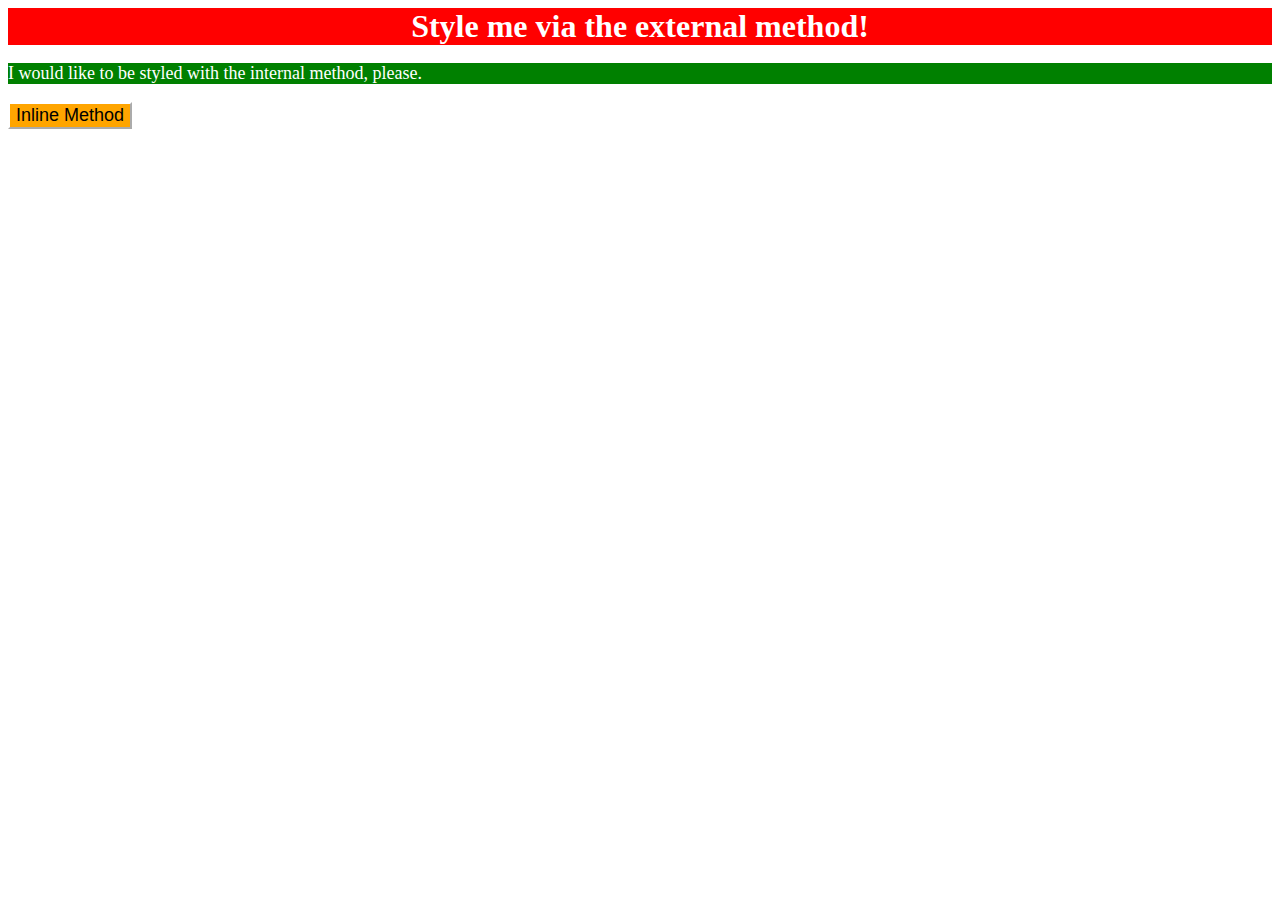
<file: foundations/01-css-methods/index.html>
<!DOCTYPE html>
<html lang="en">
  <head>
    <meta charset="UTF-8">
    <meta http-equiv="X-UA-Compatible" content="IE=edge">
    <meta name="viewport" content="width=device-width, initial-scale=1.0">
    <title>Methods for Adding CSS</title>
    <link href="index.css" rel="stylesheet">
    <style>
      #internal {
        background-color: green;
        color: white;
        font-size: 18px;
      }
    </style>
  </head>
  <body>
    <div class="external">Style me via the external method!</div>
    <p id="internal">I would like to be styled with the internal method, please.</p>
    <button class="inline" style="background-color: orange; font-size: 18px; border-color: white;">Inline Method</button>
</body>
</html>
</file>
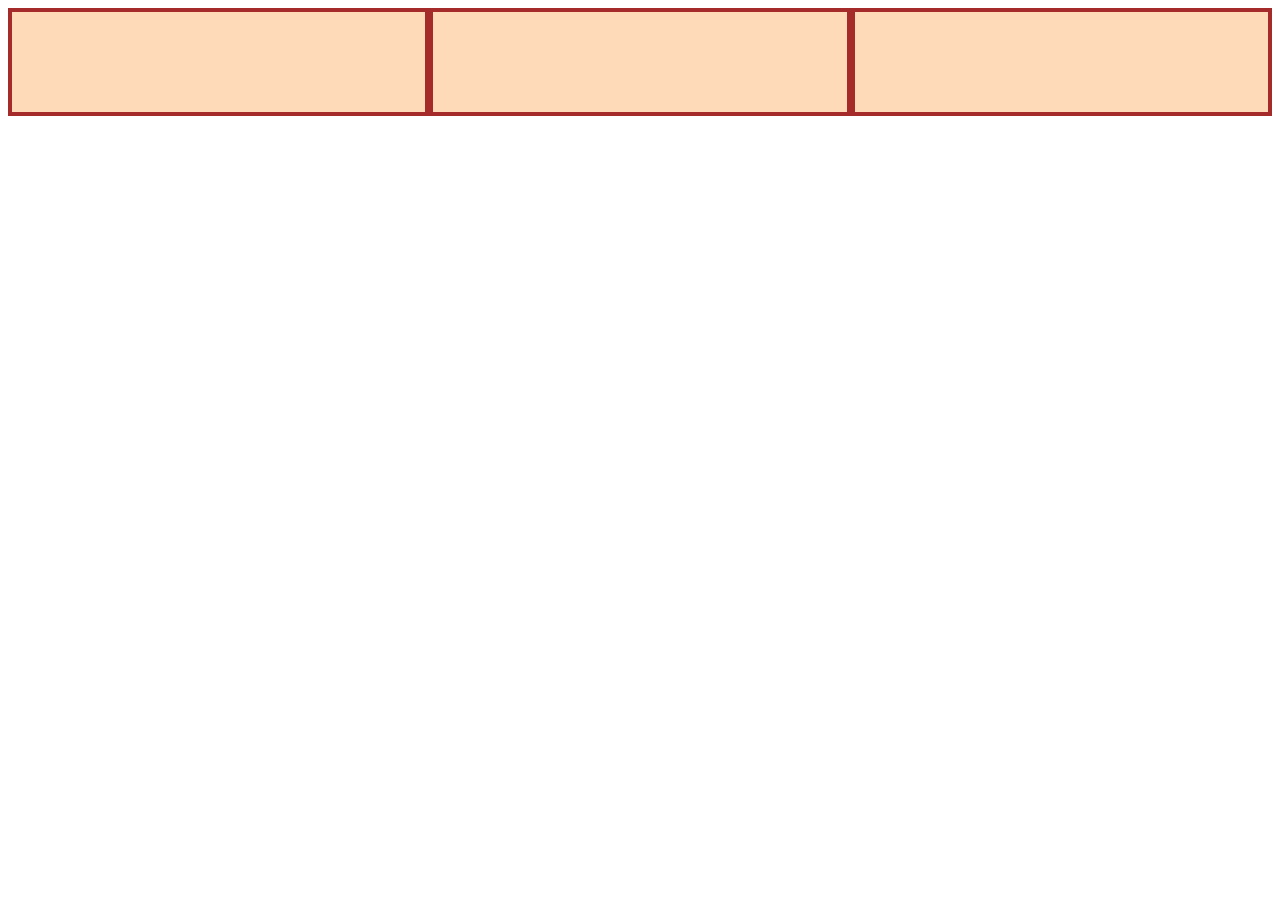
<file: flex/flex-trial.html>
<!DOCTYPE html>
<html lang="en">

<head>
    <meta charset="UTF-8">
    <meta http-equiv="X-UA-Compatible" content="IE=edge">
    <meta name="viewport" content="width=device-width, initial-scale=1.0">
    <link rel="stylesheet" href="flex-trial.css">
    <title>Document</title>
</head>

<body>
    <div class="flex-container">
        <div class="one"></div>
        <div class="two"></div>
        <div class="three"></div>
    </div>
</body>

</html>
</file>
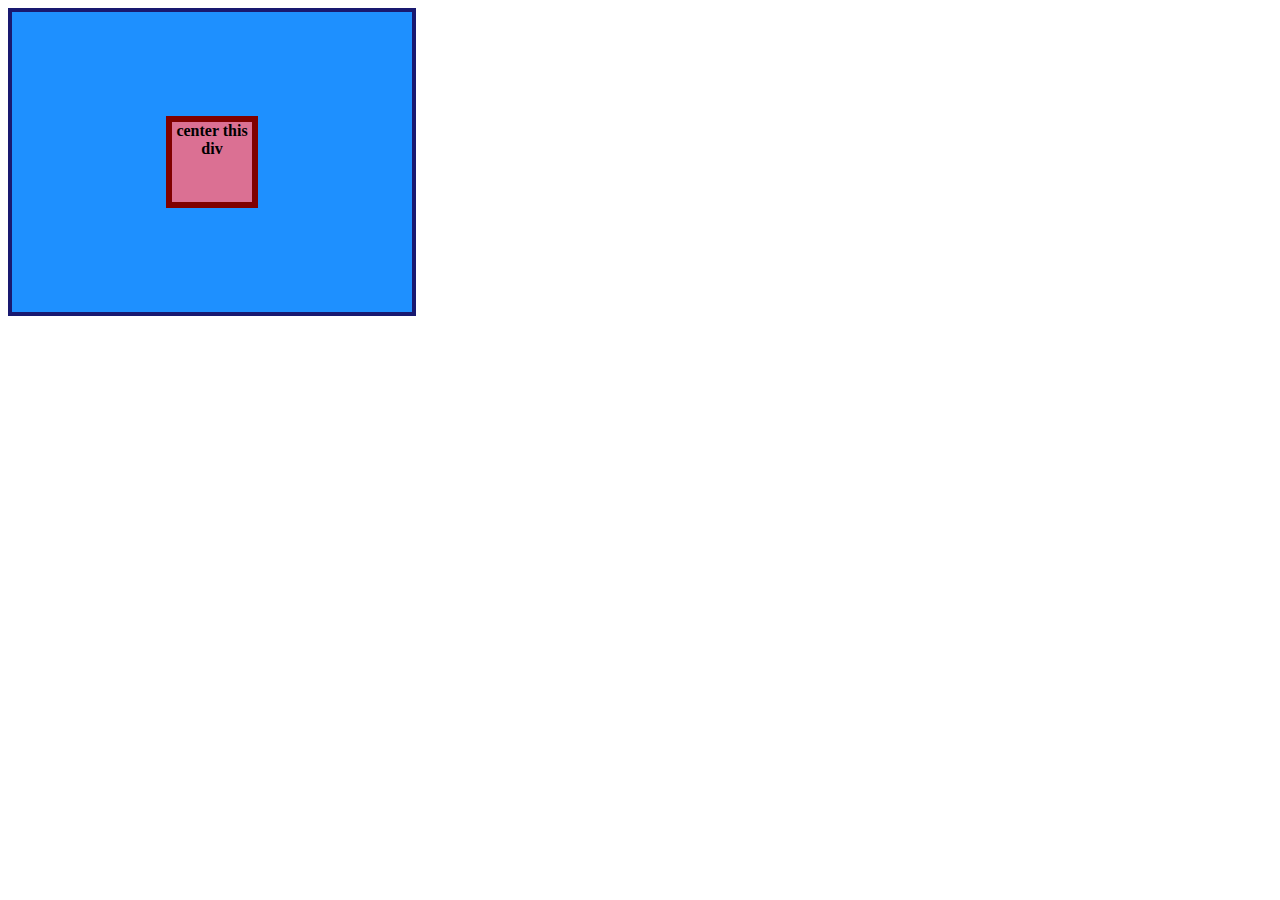
<file: flex/01-flex-center/solution/my-sol.html>
<!DOCTYPE html>
<html lang="en">

<head>
    <meta charset="UTF-8">
    <meta http-equiv="X-UA-Compatible" content="IE=edge">
    <meta name="viewport" content="width=device-width, initial-scale=1.0">
    <title>CENTER THIS DIV</title>
    <link rel="stylesheet" href="my-sol.css">
</head>

<body>
    <div class="container">
        <div class="box">center this div</div>
    </div>
</body>

</html>
</file>
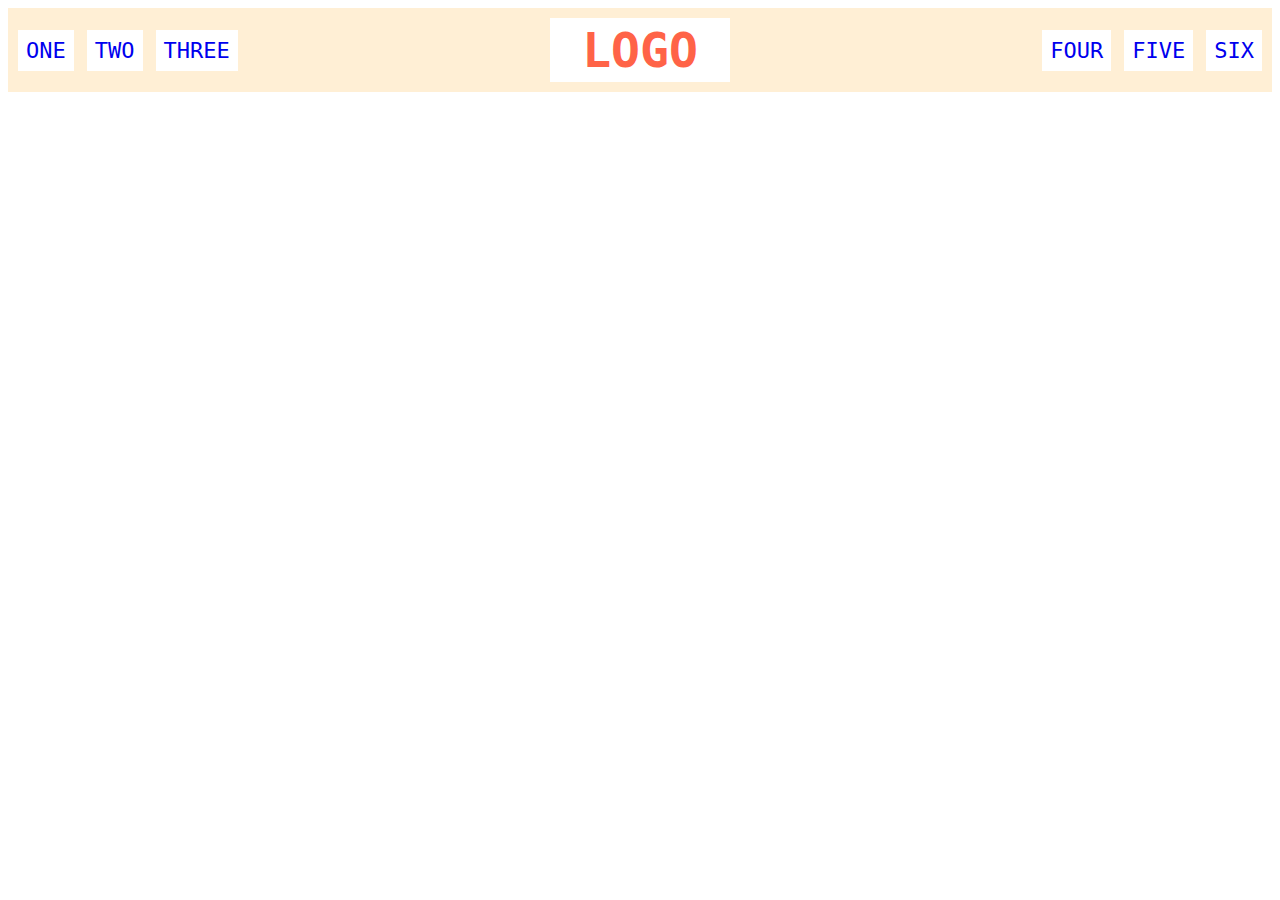
<file: flex/02-flex-header/solution/my-sol.html>
<!DOCTYPE html>
<html lang="en">

<head>
    <meta charset="UTF-8">
    <meta http-equiv="X-UA-Compatible" content="IE=edge">
    <meta name="viewport" content="width=device-width, initial-scale=1.0">
    <title>Flex Header</title>
    <link rel="stylesheet" href="my-sol.css">
</head>

<body>
    <div class="header">
        <div class="left-links">
            <ul>
                <li><a href="#">ONE</a></li>
                <li><a href="#">TWO</a></li>
                <li><a href="#">THREE</a></li>
            </ul>
        </div>
        <div class="logo">LOGO</div>
        <div class="right-links">
            <ul>
                <li><a href="#">FOUR</a></li>
                <li><a href="#">FIVE</a></li>
                <li><a href="#">SIX</a></li>
            </ul>
        </div>
    </div>
</body>

</html>
</file>
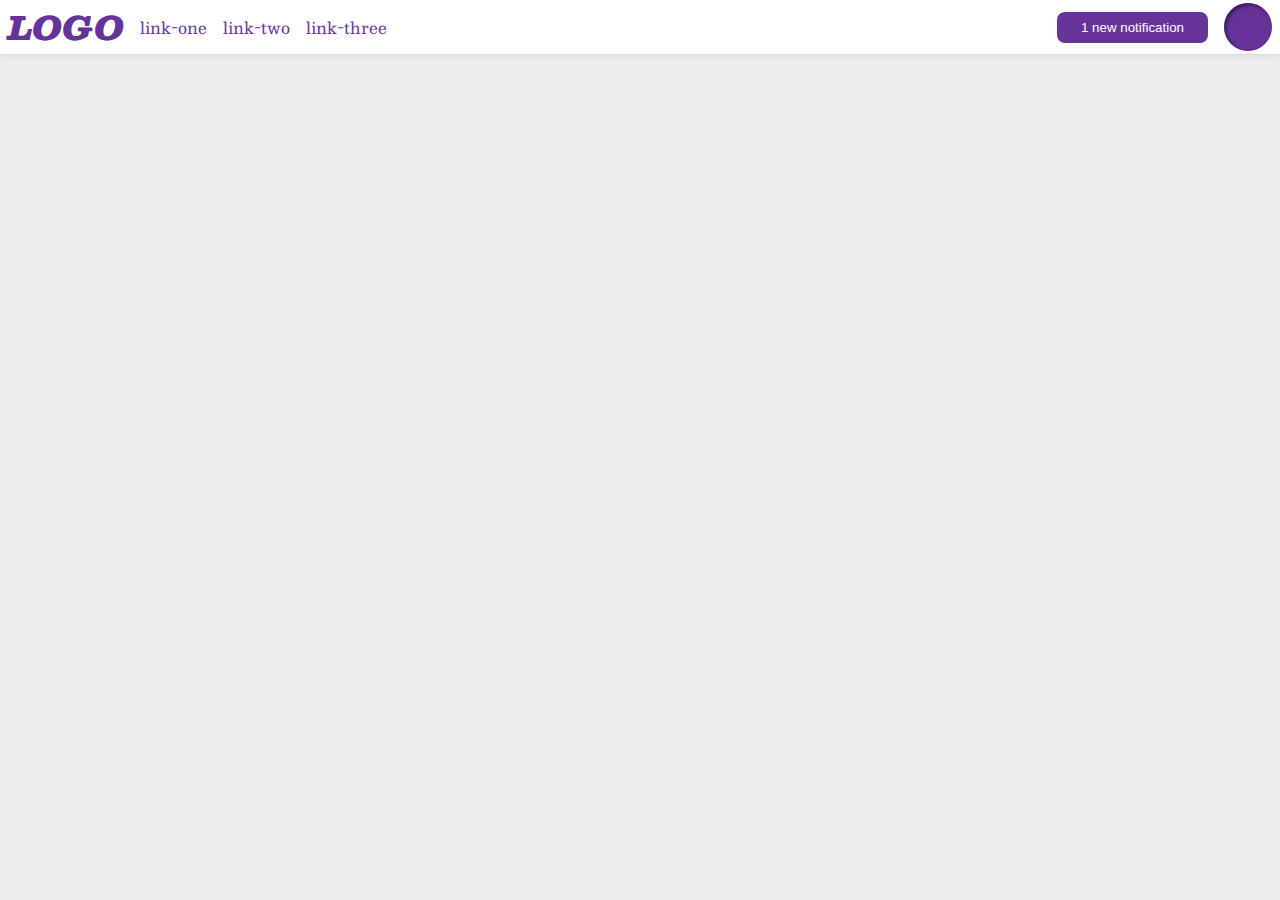
<file: flex/03-flex-header-2/solution/my-sol.html>
<!DOCTYPE html>
<html lang="en">

<head>
    <meta charset="UTF-8">
    <meta http-equiv="X-UA-Compatible" content="IE=edge">
    <meta name="viewport" content="width=device-width, initial-scale=1.0">
    <title>Flex Header 2</title>
    <link rel="stylesheet" href="my-sol.css">
</head>

<body>
    <div class="header">
        <div class="left-side">
            <div class="logo">
                LOGO
            </div>
            <ul class="links">
                <li><a href="google.com">link-one</a></li>
                <li><a href="google.com">link-two</a></li>
                <li><a href="google.com">link-three</a></li>
            </ul>
        </div>
        <div class="right-side">
            <button class="notifications">
                1 new notification
            </button>
            <div class="profile-image"></div>
        </div>

    </div>
</body>

</html>
</file>
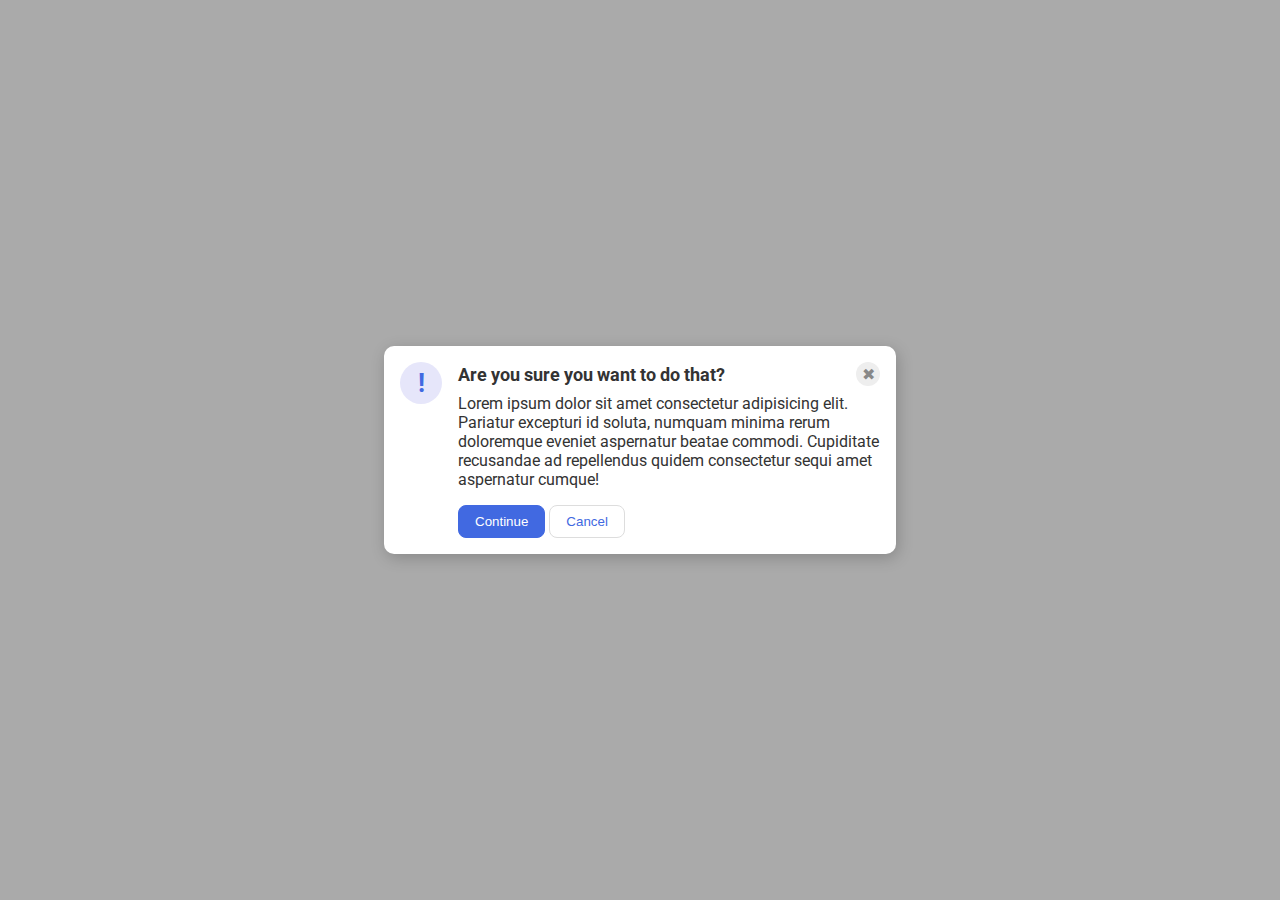
<file: flex/05-flex-modal/solution/my-sol.html>
<!DOCTYPE html>
<html lang="en">

<head>
    <meta charset="UTF-8">
    <meta http-equiv="X-UA-Compatible" content="IE=edge">
    <meta name="viewport" content="width=device-width, initial-scale=1.0">
    <link rel="stylesheet" href="my-sol.css">
    <title>Modal</title>
</head>

<body>
    <div class="modal">
        <div class="icon">!</div>
        <div class="container">
            <div class="header">Are you sure you want to do that?
                <div class="close-button">✖</div>
            </div>
            <div class="text">Lorem ipsum dolor sit amet consectetur adipisicing elit. Pariatur excepturi id soluta,
                numquam
                minima rerum doloremque eveniet aspernatur beatae commodi. Cupiditate recusandae ad repellendus
                quidem
                consectetur sequi amet aspernatur cumque!</div>
            <button class="continue">Continue</button>
            <button class="cancel">Cancel</button>
        </div>
    </div>
</body>

</html>
</file>
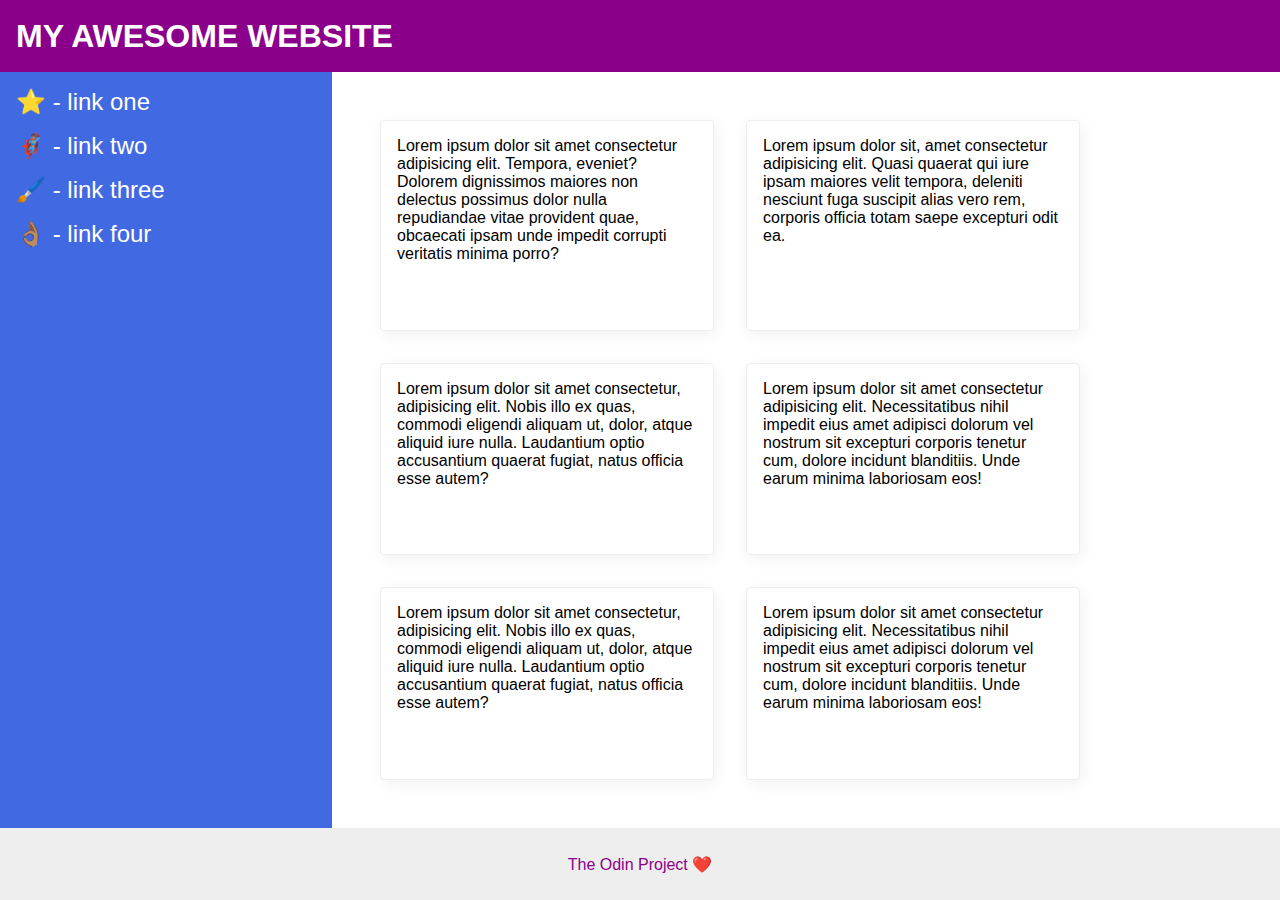
<file: flex/07-flex-layout-2/solution/my-sol.html>
<!DOCTYPE html>
<html lang="en">

<head>
    <meta charset="UTF-8">
    <meta http-equiv="X-UA-Compatible" content="IE=edge">
    <meta name="viewport" content="width=device-width, initial-scale=1.0">
    <title>The Holy Grail</title>
    <link rel="stylesheet" href="my-sol.css">
</head>

<body>
    <div class="header">
        <span>MY AWESOME WEBSITE</span>
    </div>
    <div class="container">

        <div class="sidebar">
            <ul>
                <li><a href="#">⭐ - link one</a></li>
                <li><a href="#">🦸🏽‍♂️ - link two</a></li>
                <li><a href="#">🖌️ - link three</a></li>
                <li><a href="#">👌🏽 - link four</a></li>
            </ul>
        </div>

        <div class="card-contents">
            <div class="card">Lorem ipsum dolor sit amet consectetur adipisicing elit. Tempora, eveniet? Dolorem
                dignissimos
                maiores non delectus possimus dolor nulla repudiandae vitae provident quae, obcaecati ipsam unde
                impedit
                corrupti veritatis minima porro?</div>
            <div class="card">Lorem ipsum dolor sit, amet consectetur adipisicing elit. Quasi quaerat qui iure
                ipsam
                maiores
                velit tempora, deleniti nesciunt fuga suscipit alias vero rem, corporis officia totam saepe
                excepturi odit
                ea.
            </div>
            <div class="card">Lorem ipsum dolor sit amet consectetur, adipisicing elit. Nobis illo ex quas,
                commodi
                eligendi
                aliquam ut, dolor, atque aliquid iure nulla. Laudantium optio accusantium quaerat fugiat, natus
                officia esse
                autem?</div>
            <div class="card">Lorem ipsum dolor sit amet consectetur adipisicing elit. Necessitatibus nihil
                impedit
                eius
                amet
                adipisci dolorum vel nostrum sit excepturi corporis tenetur cum, dolore incidunt blanditiis.
                Unde
                earum
                minima
                laboriosam eos!</div>
            <div class="card">Lorem ipsum dolor sit amet consectetur, adipisicing elit. Nobis illo ex quas,
                commodi
                eligendi
                aliquam ut, dolor, atque aliquid iure nulla. Laudantium optio accusantium quaerat fugiat, natus
                officia esse
                autem?</div>
            <div class="card">Lorem ipsum dolor sit amet consectetur adipisicing elit. Necessitatibus nihil
                impedit
                eius
                amet
                adipisci dolorum vel nostrum sit excepturi corporis tenetur cum, dolore incidunt blanditiis.
                Unde
                earum
                minima
                laboriosam eos!</div>
        </div>
    </div>


    <div class="footer">
        The Odin Project ❤️
    </div>
</body>

</html>
</file>
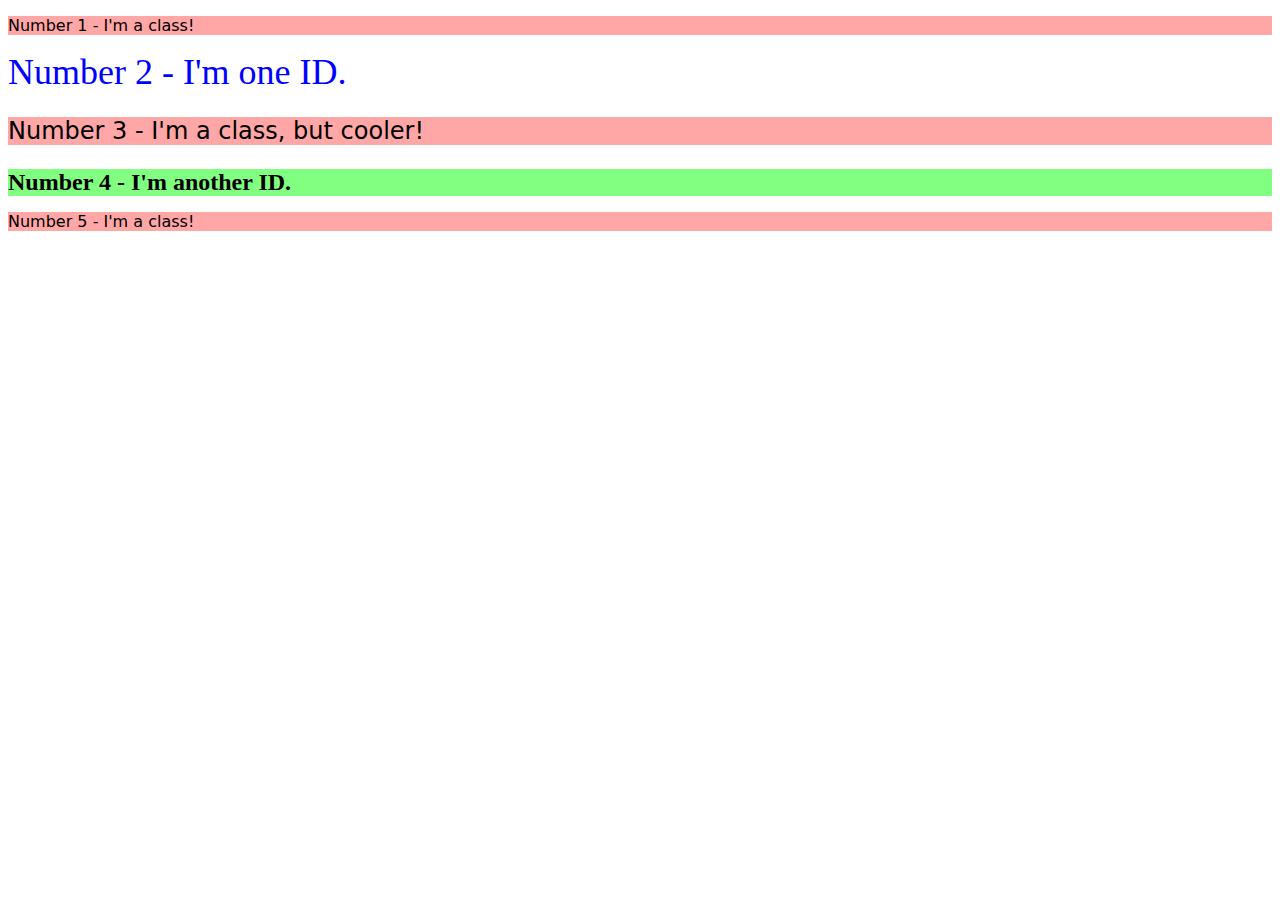
<file: foundations/02-class-id-selectors/solution/my-solution.html>
<!DOCTYPE html>
<html lang="en">
  <head>
    <meta charset="UTF-8">
    <meta http-equiv="X-UA-Compatible" content="IE=edge">
    <meta name="viewport" content="width=device-width, initial-scale=1.0">
    <title>Class and ID Selectors</title>
    <link rel="stylesheet" href="my-solution.css">
  </head>
  <body>
    <p class="odd">Number 1 - I'm a class!</p>
    <div id="id1">Number 2 - I'm one ID.</div>
    <p class="odd oddly-cool">Number 3 - I'm a class, but cooler!</p>
    <div id="id2">Number 4 - I'm another ID.</div>
    <p class="odd">Number 5 - I'm a class!</p>
  </body>
</html>
</file>
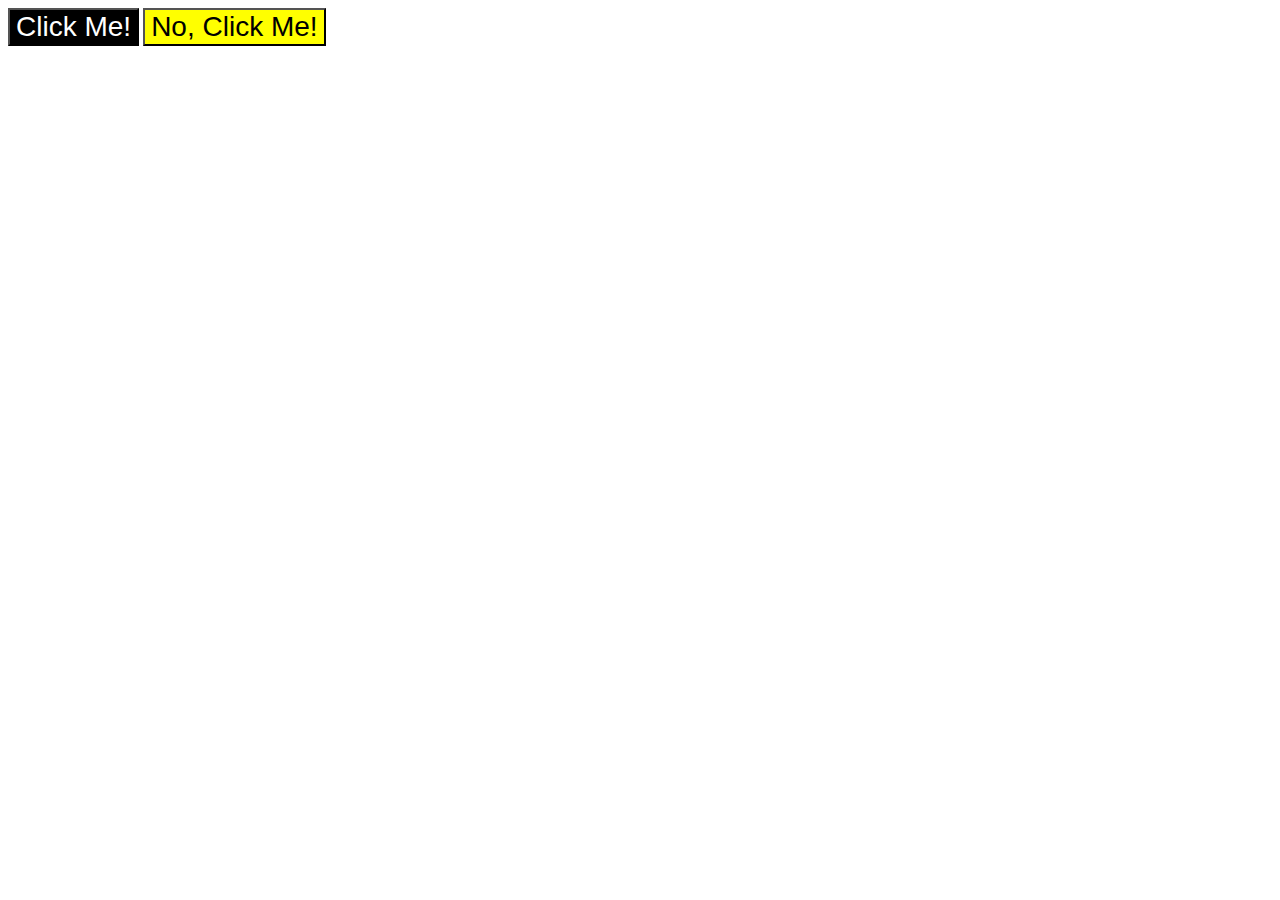
<file: foundations/03-grouping-selectors/solution/my_sol.html>
<!DOCTYPE html>
<html lang="en">
  <head>
    <meta charset="UTF-8">
    <meta http-equiv="X-UA-Compatible" content="IE=edge">
    <meta name="viewport" content="width=device-width, initial-scale=1.0">
    <title>Grouping Selectors</title>
    <link rel="stylesheet" href="my_sol.css">
  </head>
  <body>
    <button class="button-class1" >Click Me!</button>
    <button class="button-class2" >No, Click Me!</button>
  </body>
</html>
</file>
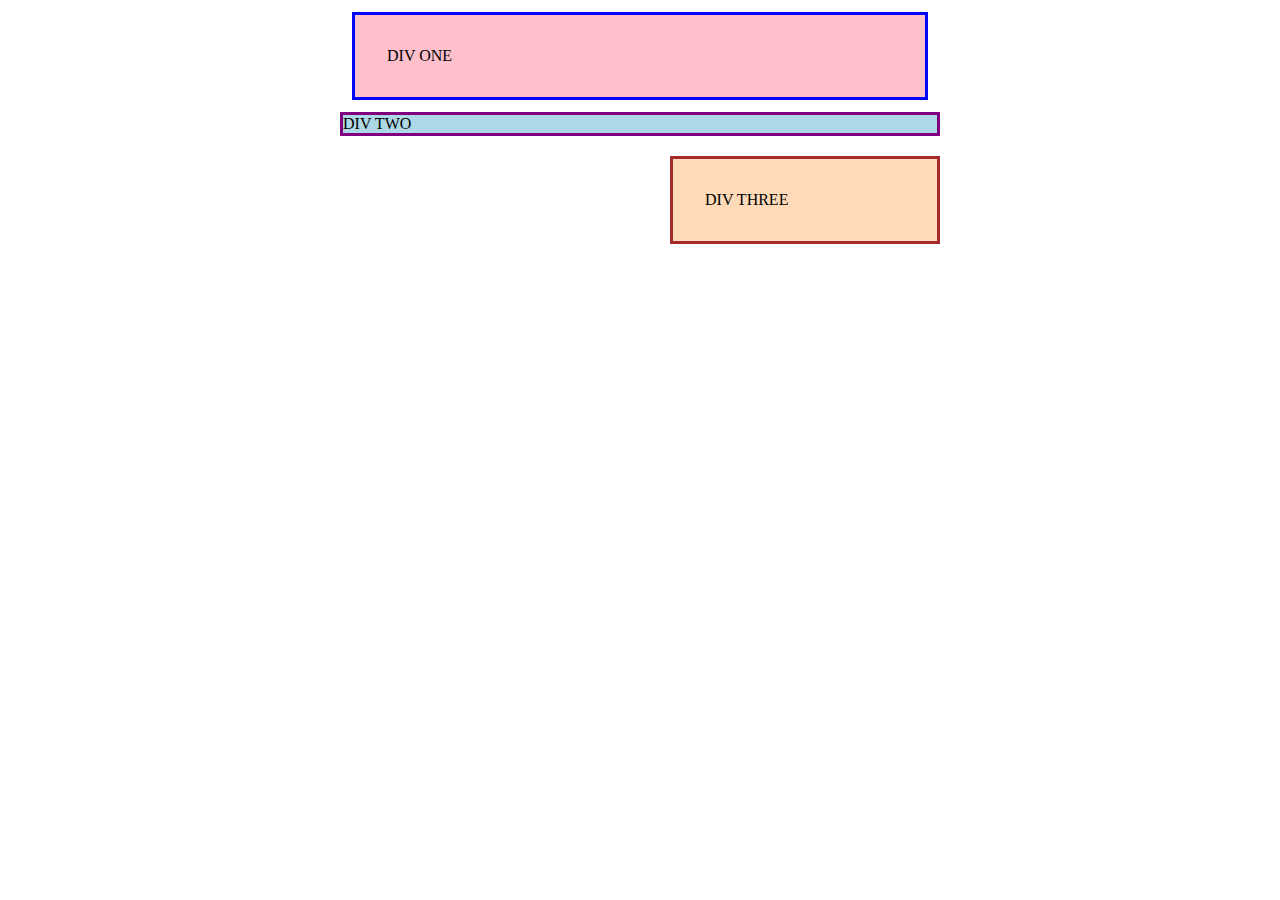
<file: margin-and-padding/01-margin-and-padding-1/solution/my-solution.html>
<!DOCTYPE html>
<html lang="en">

<head>
    <meta charset="UTF-8">
    <meta http-equiv="X-UA-Compatible" content="IE=edge">
    <meta name="viewport" content="width=device-width, initial-scale=1.0">
    <title>Margin and Padding exercise</title>
    <link rel="stylesheet" href="my-solution.css">
</head>

<body>
    <div class="one">
        DIV ONE
    </div>
    <div class="two">
        DIV TWO
    </div>
    <div class="three">
        DIV THREE
    </div>
</body>

</html>
</file>
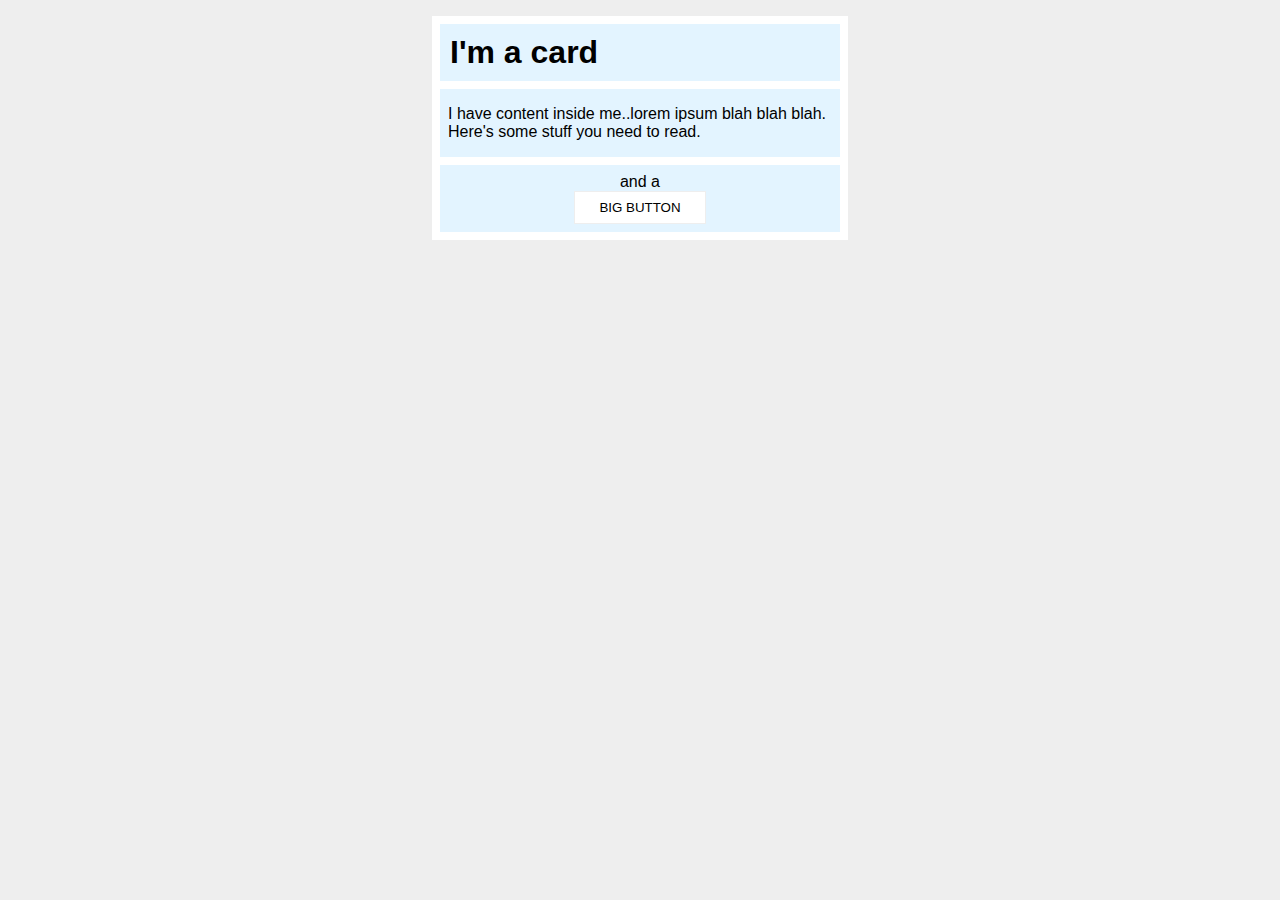
<file: margin-and-padding/02-margin-and-padding-2/solution/my-solution.html>
<!DOCTYPE html>
<html lang="en">

<head>
    <meta charset="UTF-8">
    <meta http-equiv="X-UA-Compatible" content="IE=edge">
    <meta name="viewport" content="width=device-width, initial-scale=1.0">
    <title>Margin and Padding exercise 2</title>
    <link rel="stylesheet" href="my-solution.css">
</head>

<body>
    <div class="card">
        <h1 class="title">I'm a card</h1>
        <div class="content">I have content inside me..lorem ipsum blah blah blah. Here's some stuff you need to read.
        </div>
        <div class="button-container">and a <button>BIG BUTTON</button></div>
    </div>
</body>

</html>
</file>
<file: foundations/01-css-methods/index.css>
.external {
    background-color: red;
    color: white;
    font-size: 32px;
    font-weight: bold;
    text-align: center;
}
</file>
<file: flex/flex-trial.css>
.flex-container {
    display: flex;
}

/* this selector selects all divs inside of .flex-container */
.flex-container div {
    background: peachpuff;
    border: 4px solid brown;
    height: 100px;
    flex: 1;
}
</file>
<file: flex/01-flex-center/solution/my-sol.css>
.container {
    background: dodgerblue;
    border: 4px solid midnightblue;
    width: 400px;
    height: 300px;
    display: flex;
    justify-content: center;
    align-items: center;
}

.box {
    background: palevioletred;
    font-weight: bold;
    text-align: center;
    border: 6px solid maroon;
    width: 80px;
    height: 80px;
}
</file>
<file: flex/02-flex-header/solution/my-sol.css>
.header {
    display: flex;
    flex-wrap: row wrap;
    font-family: monospace;
    background: papayawhip;
    justify-content: space-between;
    align-items: center;
}

.logo {
    font-size: 48px;
    font-weight: 900;
    color: tomato;
    background: white;
    padding: 4px 32px;
    margin: 10px;
}

ul {
    /* this removes the dots on the list items*/
    list-style-type: none;
    display: flex;
    gap: 1em;
    padding: 0;
    margin: 0;
}

a {
    font-size: 22px;
    background: white;
    padding: 8px;
    /* this removes the line under the links */
    text-decoration: none;
    flex: 1;

}

.right-links,
.left-links {
    margin: 0 10px;
}
</file>
<file: flex/03-flex-header-2/solution/my-sol.css>
/* this is some magical font-importing.  
you'll learn about it later. */
@import url('https://fonts.googleapis.com/css2?family=Besley:ital,wght@0,400;1,900&display=swap');

body {
    margin: 0;
    background: #eee;
    font-family: Besley, serif;
}

.header {
    background: white;
    border-bottom: 1px solid #ddd;
    box-shadow: 0 0 8px rgba(0, 0, 0, .1);
    display: flex;
    align-items: center;
    justify-content: space-between;
    padding: 0 8px;
}

.profile-image {
    background: rebeccapurple;
    box-shadow: inset 2px 2px 4px rgba(0, 0, 0, .5);
    border-radius: 50%;
    width: 48px;
    height: 48px;
}

.logo {
    color: rebeccapurple;
    font-size: 32px;
    font-weight: 900;
    font-style: italic;
}

button {
    border: none;
    border-radius: 8px;
    background: rebeccapurple;
    color: white;
    padding: 8px 24px;
}

a {
    /* this removes the line under our links */
    text-decoration: none;
    color: rebeccapurple;
}

ul {
    list-style-type: none;
    display: flex;
    margin: 0;
    padding: 0;
    gap: 16px;
}

.left-side,
.right-side {
    display: flex;
    align-items: center;
    gap: 16px;
}
</file>
<file: flex/05-flex-modal/solution/my-sol.css>
@import url('https://fonts.googleapis.com/css2?family=Roboto:wght@400;700&display=swap');

html,
body {
    height: 100%;
}

body {
    font-family: Roboto, sans-serif;
    margin: 0;
    background: #aaa;
    color: #333;
    /* I'll give you this one for free lol */
    display: flex;
    align-items: center;
    justify-content: center;
}

.modal {
    background: white;
    width: 480px;
    border-radius: 10px;
    box-shadow: 2px 4px 16px rgba(0, 0, 0, .2);
}

.icon {
    color: royalblue;
    font-size: 26px;
    font-weight: 700;
    background: lavender;
    width: 42px;
    height: 42px;
    border-radius: 50%;
    display: flex;
    align-items: center;
    justify-content: center;
}

.close-button {
    background: #eee;
    border-radius: 50%;
    color: #888;
    font-weight: 400;
    font-size: 16px;
    height: 24px;
    width: 24px;
    display: flex;
    align-items: center;
    justify-content: center;
}

button {
    padding: 8px 16px;
    border-radius: 8px;
}

button.continue {
    background: royalblue;
    border: 1px solid royalblue;
    color: white;
}

button.cancel {
    background: white;
    border: 1px solid #ddd;
    color: royalblue;
}

/***solution**/
.modal {
    display: flex;
    gap: 16px;
    padding: 16px;
}

.icon {
    /* this keeps the icon from getting smashed by the text */
    flex-shrink: 0;
}

.header {
    display: flex;
    align-items: center;
    justify-content: space-between;
    font-size: 18px;
    font-weight: 700;
    margin-bottom: 8px;
}

.text {
    margin-bottom: 16px;
}
</file>
<file: flex/07-flex-layout-2/solution/my-sol.css>
body {
    font-family: -apple-system, BlinkMacSystemFont, 'Segoe UI', Roboto, Oxygen, Ubuntu, Cantarell, 'Open Sans', 'Helvetica Neue', sans-serif;
    margin: 0;
    min-height: 100vh;

}

.header {
    height: 72px;
    background: darkmagenta;
    color: white;

}

.footer {
    height: 72px;
    background: #eee;
    color: darkmagenta;
}

.sidebar {
    width: 300px;
    background: royalblue;
}

.card {
    border: 1px solid #eee;
    box-shadow: 2px 4px 16px rgba(0, 0, 0, .06);
    border-radius: 4px;
}

/* ----------------------My solution------------------------------- */
body {
    display: flex;
    flex-direction: column;
}

.header {
    display: flex;
    font-weight: 900;
    font-size: 32px;
    align-items: center;
    padding: 0 16px;
}

.container {
    display: flex;
    flex: 1;
}

.sidebar {
    flex-shrink: 0;
    padding: 16px;
    /* max-width: 300px; */

}

.sidebar ul {
    list-style-type: none;
    margin: 0;
    padding: 0;
}

li {
    margin-bottom: 16px;
}

.sidebar ul a {
    text-decoration: none;
    color: white;
    font-size: 24px;
}


.card-contents {
    display: flex;
    flex-wrap: wrap;
    padding: 32px;

}


.card {
    width: 300px;
    padding: 16px;
    margin: 16px;
}

.footer {
    display: flex;
    justify-content: center;
    align-items: center;
}
</file>
<file: foundations/02-class-id-selectors/solution/my-solution.css>
.odd{
    background-color: rgb(255, 167, 167);
    font-family: Verdana, "DejaVu Sans", sans-serif;
}

#id1{
    color: blue;
    font-size: 36px;
}

.oddly-cool{
    font-size: 24px;
}

#id2{
    background-color: hsl(120, 100%, 75%);
    font-size: 24px;
    font-weight: bold;
}
</file>
<file: foundations/03-grouping-selectors/solution/my_sol.css>
.button-class1, 
.button-class2{
    font-size: 28px;
    font-family: Helvetica, "Times New Roman", sans-serif;
}

.button-class1{
    background-color: black;
    color: white;
}

.button-class2{
    background-color: yellow;
}
</file>
<file: margin-and-padding/01-margin-and-padding-1/solution/my-solution.css>
body {
    max-width: 600px;
    margin: 0 auto;
}

.one {
    background: pink;
    border: 3px solid blue;
    /* CHANGE ME */
    padding: 32px;
    margin: 12px;
}

.two {
    background: lightblue;
    border: 3px solid purple;
    /* CHANGE ME */
    margin-bottom: 20px;
}

.three {
    background: peachpuff;
    border: 3px solid brown;
    width: 200px;
    /* CHANGE ME */
    padding: 32px;
    margin-left: auto;
}
</file>
<file: margin-and-padding/02-margin-and-padding-2/solution/my-solution.css>
body {
    background: #eee;
    font-family: sans-serif;
}

.card {
    width: 400px;
    background: #fff;
    margin: 16px auto;
    padding: 8px;
}

.title {
    font-weight: bold;
    padding: 10px;
}

.content {
    padding: 16px 8px;
}

.title,
.content {
    margin: 0 auto 8px;
    background: #e3f4ff;
}

.button-container {
    background: #e3f4ff;
    text-align: center;
    padding: 8px;
}

.button-container button {
    background: white;
    border: 1px solid #eee;
    display: block;
    margin: 0 auto;
    padding: 8px 24px;
}
</file>
